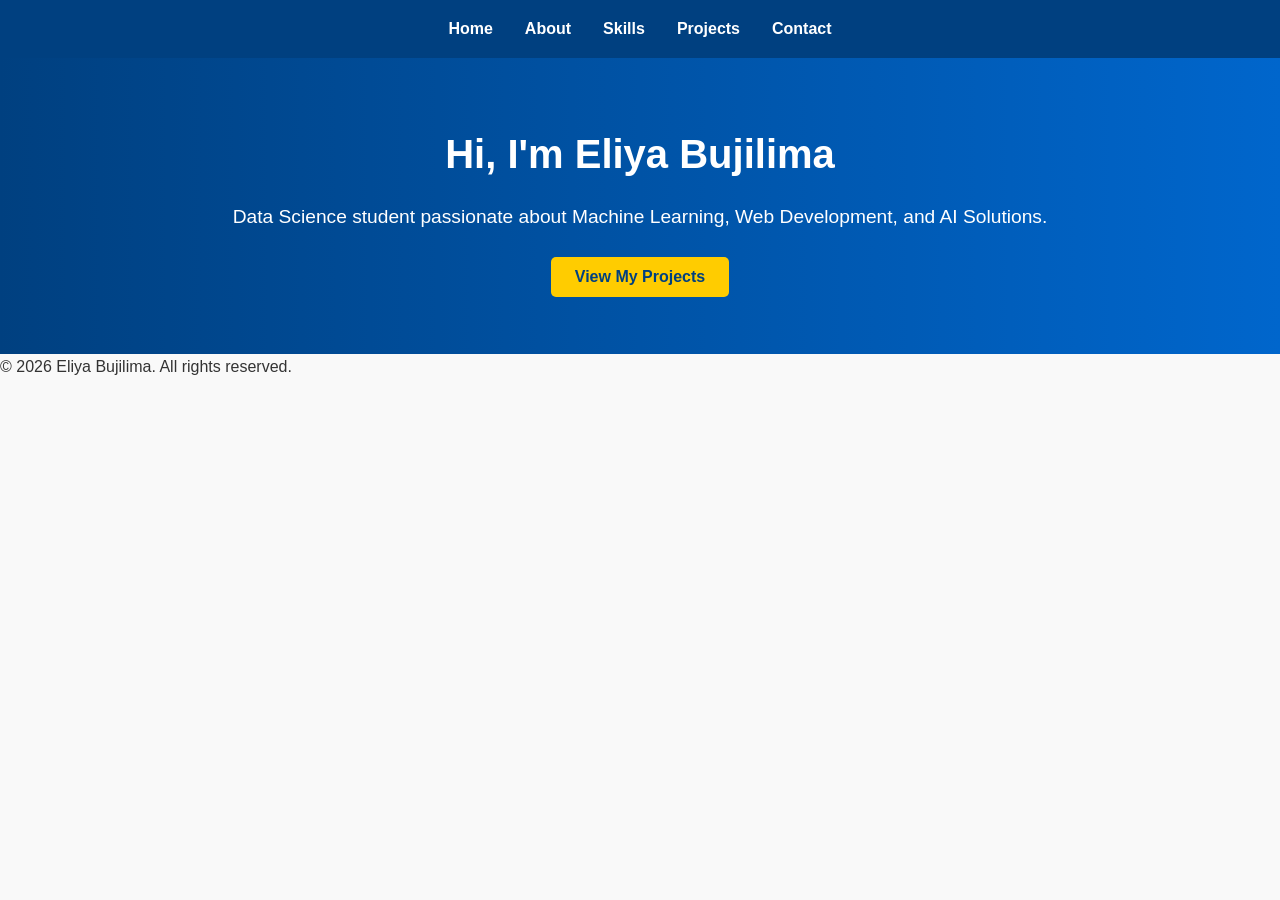
<file: index.html>
<!DOCTYPE html>
<html lang="en">
<head>
  <meta charset="UTF-8">
  <meta name="viewport" content="width=device-width, initial-scale=1.0">
  <title>Home | Eliya Bujilima | Portfolio</title>
  <link rel="stylesheet" href="style.css">
</head>
<body>
  <nav>
    <div class="menu-toggle">
      <span></span>
      <span></span>
      <span></span>
    </div>
    <ul>
      <li><a href="index.html">Home</a></li>
      <li><a href="about.html">About</a></li>
      <li><a href="skills.html">Skills</a></li>
      <li><a href="projects.html">Projects</a></li>
      <li><a href="contact.html">Contact</a></li>
    </ul>
  </nav>

  <header>
    <h1>Hi, I'm Eliya Bujilima</h1>
    <p>Data Science student passionate about Machine Learning, Web Development, and AI Solutions.</p>
    <a href="projects.html" class="btn">View My Projects</a>
  </header>

  <footer>
    <p>&copy; 2026 Eliya Bujilima. All rights reserved.</p>
  </footer>

  <script src="script.js"></script>
</body>
</html>
</file>
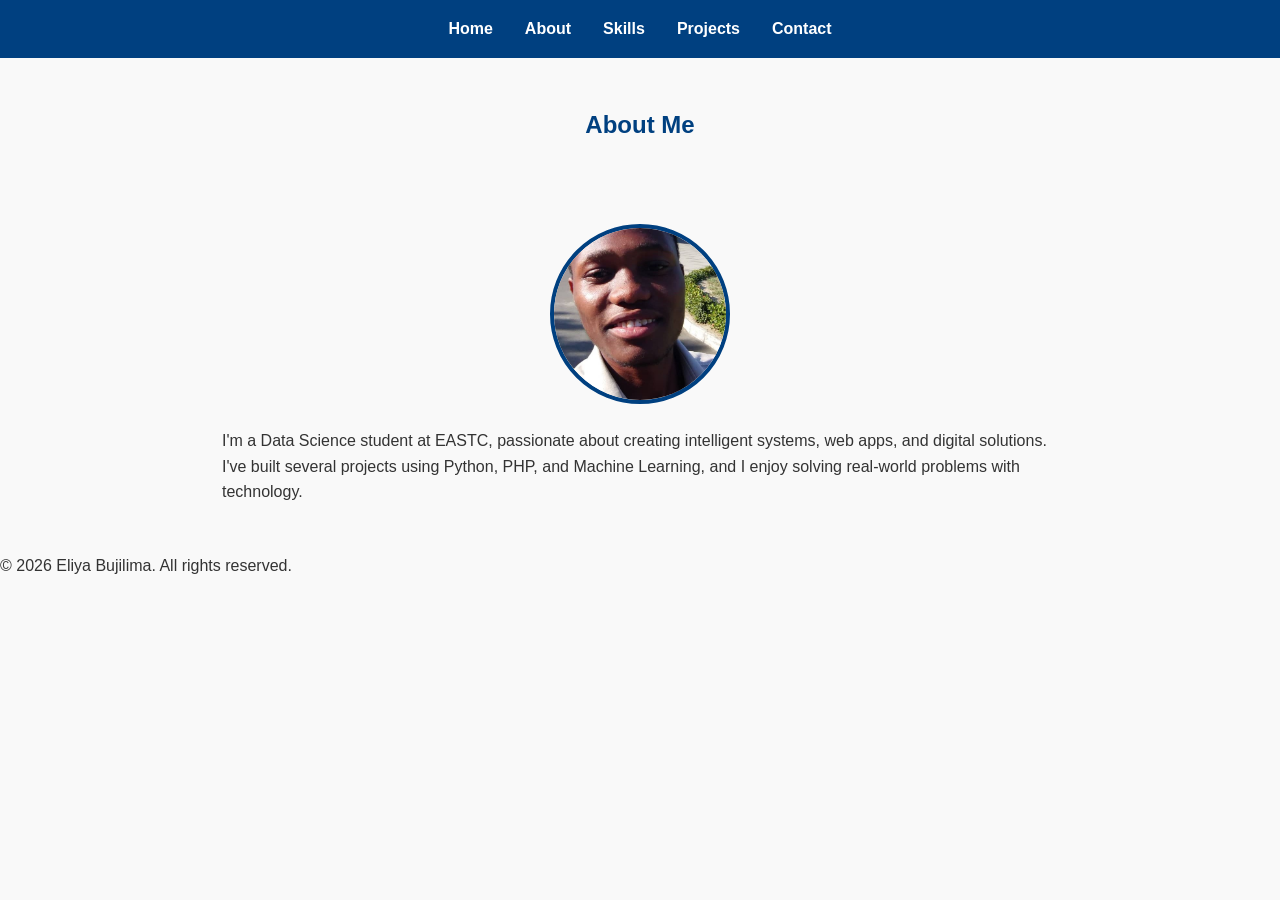
<file: about.html>
<!DOCTYPE html>
<html lang="en">
<head>
  <meta charset="UTF-8">
  <meta name="viewport" content="width=device-width, initial-scale=1.0">
  <title>About Me | Eliya Bujilima | Portfolio</title>
  <link rel="stylesheet" href="style.css">
</head>
<body>
  <nav>
    <div class="menu-toggle">
      <span></span>
      <span></span>
      <span></span>
    </div>
    <ul>
      <li><a href="index.html">Home</a></li>
      <li><a href="about.html">About</a></li>
      <li><a href="skills.html">Skills</a></li>
      <li><a href="projects.html">Projects</a></li>
      <li><a href="contact.html">Contact</a></li>
    </ul>
  </nav>

  <section>
    <h2>About Me</h2>
    <img src="assets/img/profile.jpg" alt="Eliya Bujilima" class="profile-pic">
    <p>I'm a Data Science student at EASTC, passionate about creating intelligent systems, web apps, and digital solutions.</p>
    <p>I've built several projects using Python, PHP, and Machine Learning, and I enjoy solving real-world problems with technology.</p>
  </section>

  <footer>
    <p>&copy; 2026 Eliya Bujilima. All rights reserved.</p>
  </footer>

  <script src="script.js"></script>
</body>
</html>
</file>
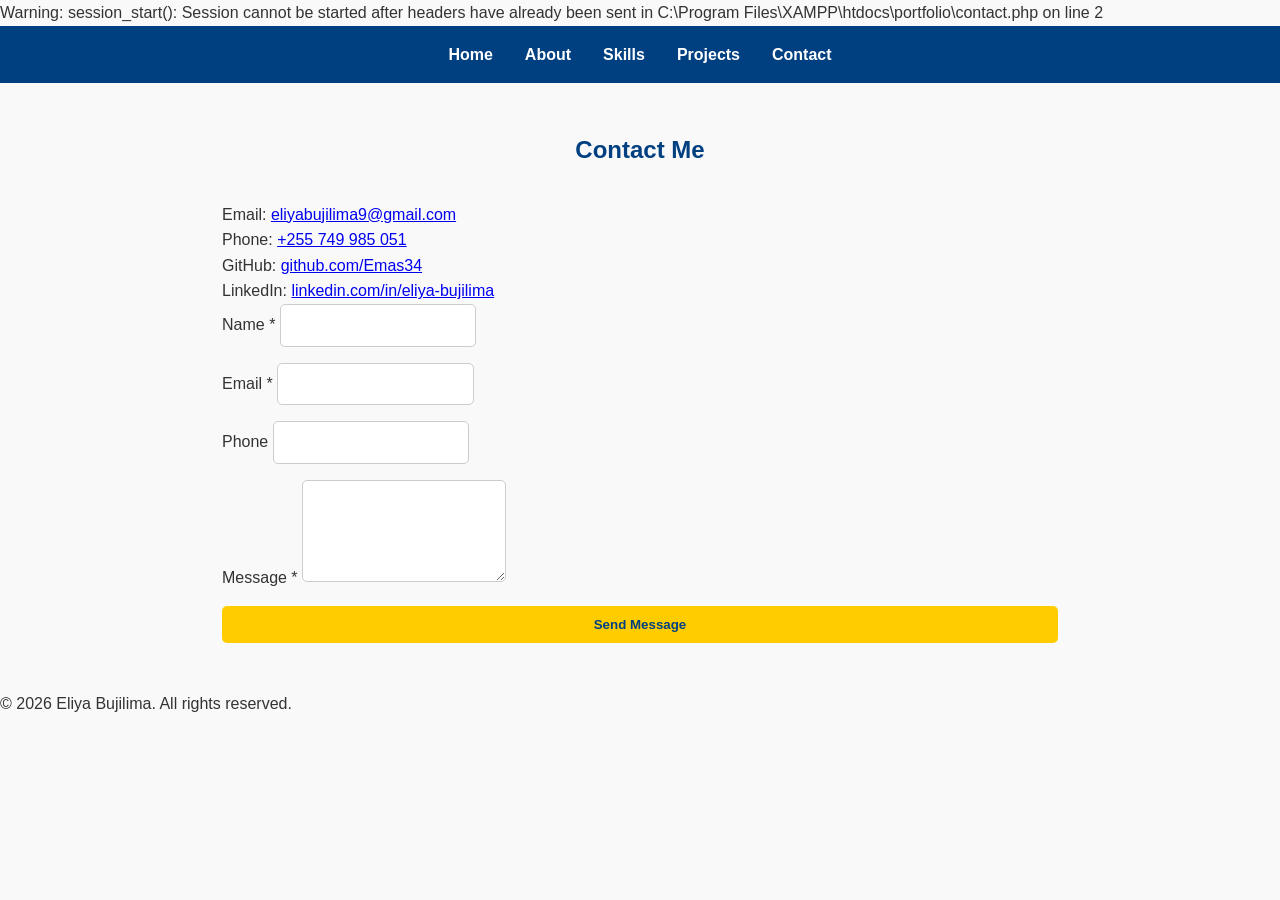
<file: contact.html>
Warning: session_start(): Session cannot be started after headers have already been sent in C:\Program Files\XAMPP\htdocs\portfolio\contact.php on line 2
<!DOCTYPE html>
<html lang="en">
<head>
  <meta charset="UTF-8">
  <meta name="viewport" content="width=device-width, initial-scale=1.0">
  <title>Contact | Eliya Bujilima | Portfolio</title>
  <link rel="stylesheet" href="style.css">
</head>
<body>
  <nav>
    <div class="menu-toggle">
      <span></span>
      <span></span>
      <span></span>
    </div>
    <ul>
      <li><a href="index.html">Home</a></li>
      <li><a href="about.html">About</a></li>
      <li><a href="skills.html">Skills</a></li>
      <li><a href="projects.html">Projects</a></li>
      <li><a href="contact.html">Contact</a></li>
    </ul>
  </nav>

  <section>
    <h2>Contact Me</h2>
    <p>Email: <a href="mailto:eliyabujilima9@gmail.com">eliyabujilima9@gmail.com</a></p>
    <p>Phone: <a href="tel:+255749985051">+255 749 985 051</a></p>
    <p>GitHub: <a href="https://github.com/Emas34">github.com/Emas34</a></p>
    <p>LinkedIn: <a href="https://www.linkedin.com/in/eliya-bujilima-3b043637b/">linkedin.com/in/eliya-bujilima</a></p>

    
    <form method="POST" action="process_contact.html" class="contact-form">
      <div class="form-group">
        <label for="name">Name *</label>
        <input type="text" id="name" name="name" required>
      </div>
      
      <div class="form-group">
        <label for="email">Email *</label>
        <input type="email" id="email" name="email" required>
      </div>
      
      <div class="form-group">
        <label for="phone">Phone</label>
        <input type="tel" id="phone" name="phone">
      </div>
      
      <div class="form-group">
        <label for="message">Message *</label>
        <textarea id="message" name="message" rows="5" required></textarea>
      </div>
      
      <button type="submit" class="btn">Send Message</button>
    </form>
  </section>

  <footer>
    <p>&copy; 2026 Eliya Bujilima. All rights reserved.</p>
  </footer>

  <script src="script.js"></script>
</body>
</html>
</file>
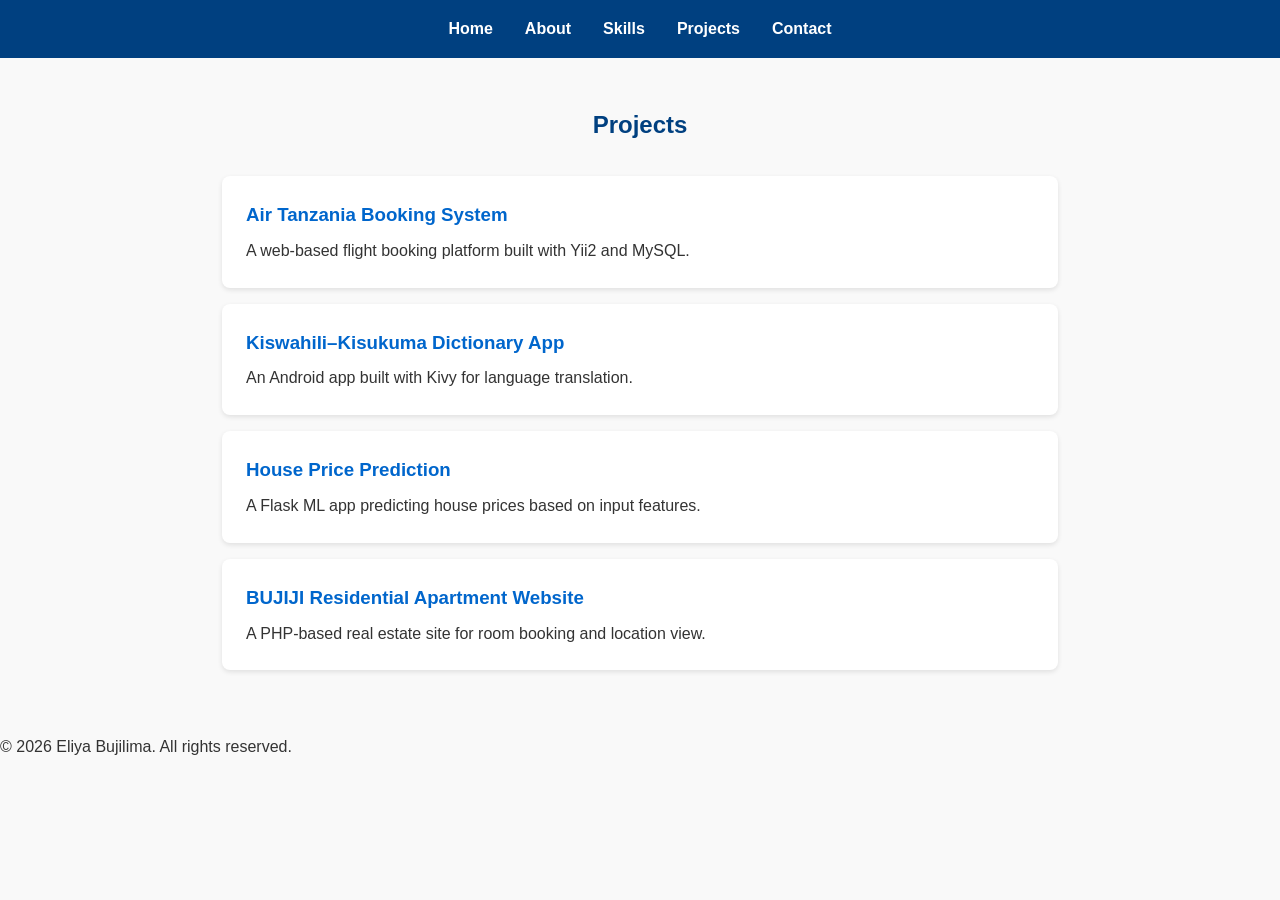
<file: projects.html>
<!DOCTYPE html>
<html lang="en">
<head>
  <meta charset="UTF-8">
  <meta name="viewport" content="width=device-width, initial-scale=1.0">
  <title>Projects | Eliya Bujilima | Portfolio</title>
  <link rel="stylesheet" href="style.css">
</head>
<body>
  <nav>
    <div class="menu-toggle">
      <span></span>
      <span></span>
      <span></span>
    </div>
    <ul>
      <li><a href="index.html">Home</a></li>
      <li><a href="about.html">About</a></li>
      <li><a href="skills.html">Skills</a></li>
      <li><a href="projects.html">Projects</a></li>
      <li><a href="contact.html">Contact</a></li>
    </ul>
  </nav>

  <section>
    <h2>Projects</h2>
    <div class="project-card">
      <h3>Air Tanzania Booking System</h3>
      <p>A web-based flight booking platform built with Yii2 and MySQL.</p>
    </div>
    <div class="project-card">
      <h3>Kiswahili–Kisukuma Dictionary App</h3>
      <p>An Android app built with Kivy for language translation.</p>
    </div>
    <div class="project-card">
      <h3>House Price Prediction</h3>
      <p>A Flask ML app predicting house prices based on input features.</p>
    </div>
    <div class="project-card">
      <h3>BUJIJI Residential Apartment Website</h3>
      <p>A PHP-based real estate site for room booking and location view.</p>
    </div>
  </section>

  <footer>
    <p>&copy; 2026 Eliya Bujilima. All rights reserved.</p>
  </footer>

  <script src="script.js"></script>
</body>
</html>
</file>
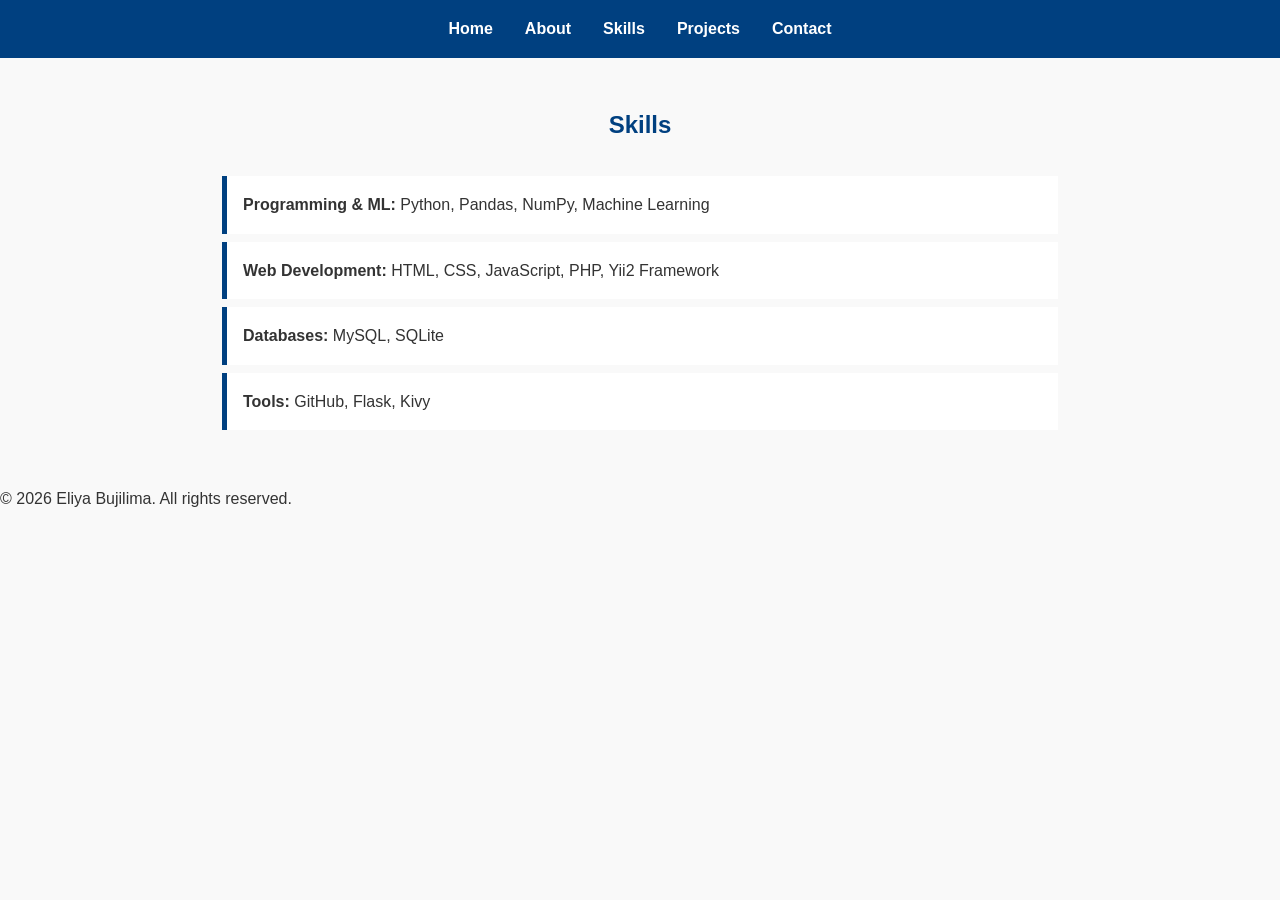
<file: skills.html>
<!DOCTYPE html>
<html lang="en">
<head>
  <meta charset="UTF-8">
  <meta name="viewport" content="width=device-width, initial-scale=1.0">
  <title>Skills | Eliya Bujilima | Portfolio</title>
  <link rel="stylesheet" href="style.css">
</head>
<body>
  <nav>
    <div class="menu-toggle">
      <span></span>
      <span></span>
      <span></span>
    </div>
    <ul>
      <li><a href="index.html">Home</a></li>
      <li><a href="about.html">About</a></li>
      <li><a href="skills.html">Skills</a></li>
      <li><a href="projects.html">Projects</a></li>
      <li><a href="contact.html">Contact</a></li>
    </ul>
  </nav>

  <section>
    <h2>Skills</h2>
    <ul>
      <li><strong>Programming & ML:</strong> Python, Pandas, NumPy, Machine Learning</li>
      <li><strong>Web Development:</strong> HTML, CSS, JavaScript, PHP, Yii2 Framework</li>
      <li><strong>Databases:</strong> MySQL, SQLite</li>
      <li><strong>Tools:</strong> GitHub, Flask, Kivy</li>
    </ul>
  </section>

  <footer>
    <p>&copy; 2026 Eliya Bujilima. All rights reserved.</p>
  </footer>

  <script src="script.js"></script>
</body>
</html>
</file>
<file: style.css>
/* Reset some defaults */
* {
  margin: 0;
  padding: 0;
  box-sizing: border-box;
}

body {
  font-family: 'Segoe UI', Arial, sans-serif;
  line-height: 1.6;
  background-color: #f9f9f9;
  color: #333;
}

/* Navigation bar */
nav {
  background: #004080;
  padding: 1rem;
}

nav ul {
  list-style: none;
  display: flex;
  justify-content: center;
  gap: 2rem;
}

nav a {
  color: #fff;
  text-decoration: none;
  font-weight: bold;
  transition: color 0.3s;
}

nav a:hover {
  color: #ffcc00;
}

/* Header / Hero */
header {
  text-align: center;
  padding: 4rem 2rem;
  background: linear-gradient(to right, #004080, #0066cc);
  color: #fff;
}

header h1 {
  font-size: 2.5rem;
  margin-bottom: 1rem;
}

header p {
  font-size: 1.2rem;
  margin-bottom: 2rem;
}

.btn {
  background: #ffcc00;
  color: #004080;
  padding: 0.7rem 1.5rem;
  border-radius: 5px;
  text-decoration: none;
  font-weight: bold;
}

.btn:hover {
  background: #e6b800;
}

/* Sections */
section {
  padding: 3rem 2rem;
  max-width: 900px;
  margin: auto;
}

section h2 {
  text-align: center;
  margin-bottom: 2rem;
  color: #004080;
}

/* Skills list */
section ul {
  list-style: none;
  padding: 0;
}

section ul li {
  background: #fff;
  margin: 0.5rem 0;
  padding: 1rem;
  border-left: 5px solid #004080;
}

/* Project cards */
.project-card {
  background: #fff;
  padding: 1.5rem;
  margin: 1rem 0;
  border-radius: 8px;
  box-shadow: 0 2px 5px rgba(0,0,0,0.1);
}

.project-card h3 {
  margin-bottom: 0.5rem;
  color: #0066cc;
}

/* Contact form */
form {
  display: flex;
  flex-direction: column;
  gap: 1rem;
}

form input, form textarea {
  padding: 0.8rem;
  border: 1px solid #ccc;
  border-radius: 5px;
}

form button {
  background: #004080;
  color: #fff;
  padding: 0.8rem;
  border: none;
  border-radius: 5px;
  cursor: pointer;
}

form button:hover {
  background: #0066cc;
}

/* Responsive */
@media (max-width: 768px) {
  nav ul {
    flex-direction: column;
    gap: 1rem;
  }

  header h1 {
    font-size: 2rem;
  }
}
/* Hamburger menu button */
.menu-toggle {
  display: none;
  flex-direction: column;
  cursor: pointer;
}

.menu-toggle span {
  height: 3px;
  width: 25px;
  background: #fff;
  margin: 4px 0;
  transition: 0.4s;
}

/* Mobile nav */
@media (max-width: 768px) {
  nav ul {
    flex-direction: column;
    display: none;
    background: #004080;
    padding: 1rem;
  }

  nav ul.active {
    display: flex;
  }

  .menu-toggle {
    display: flex;
    position: absolute;
    top: 1rem;
    right: 1rem;
  }
}
.profile-pic {
  width: 180px;              /* control size */
  height: 180px;
  border-radius: 50%;        /* circular */
  object-fit: cover;         /* keeps proportions */
  display: block;
  margin: 80px auto 1.5rem auto; /* pushes image down from top */
  border: 4px solid #004080; /* nice border */
}
</file>
